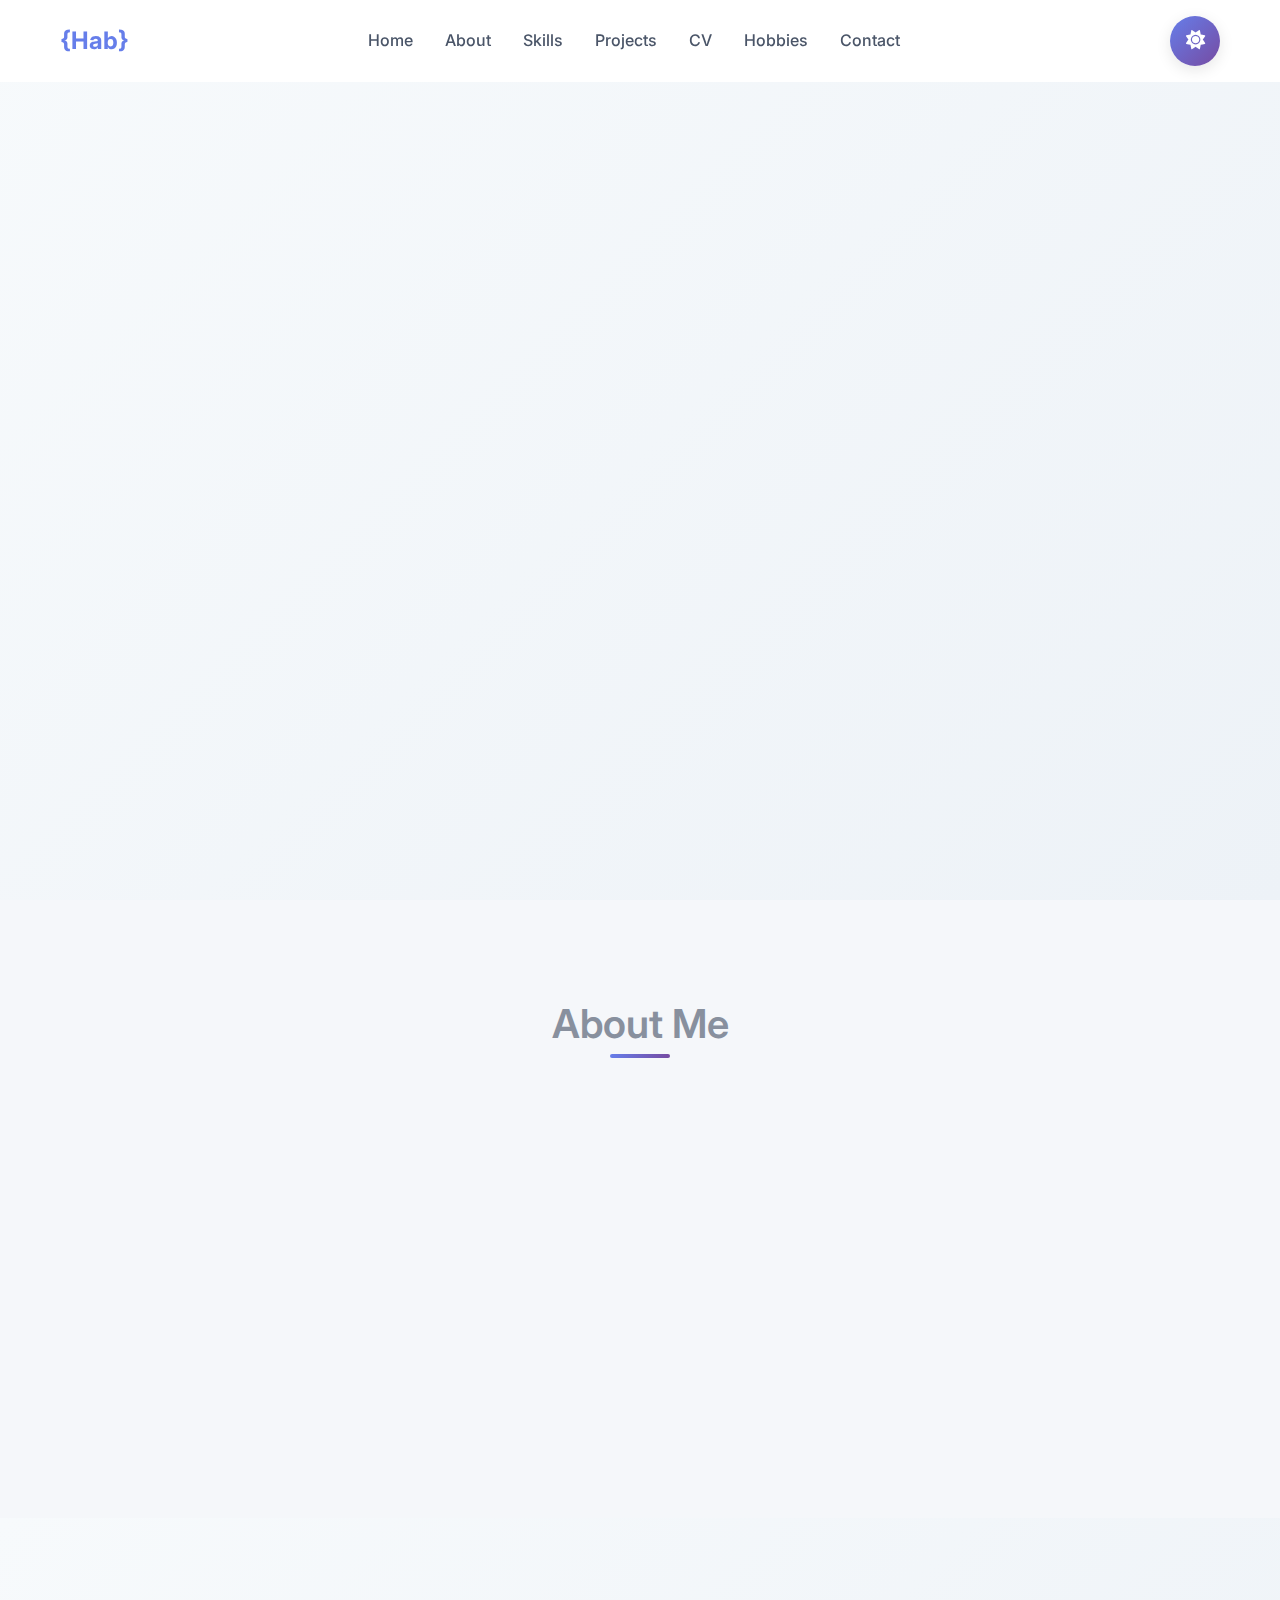
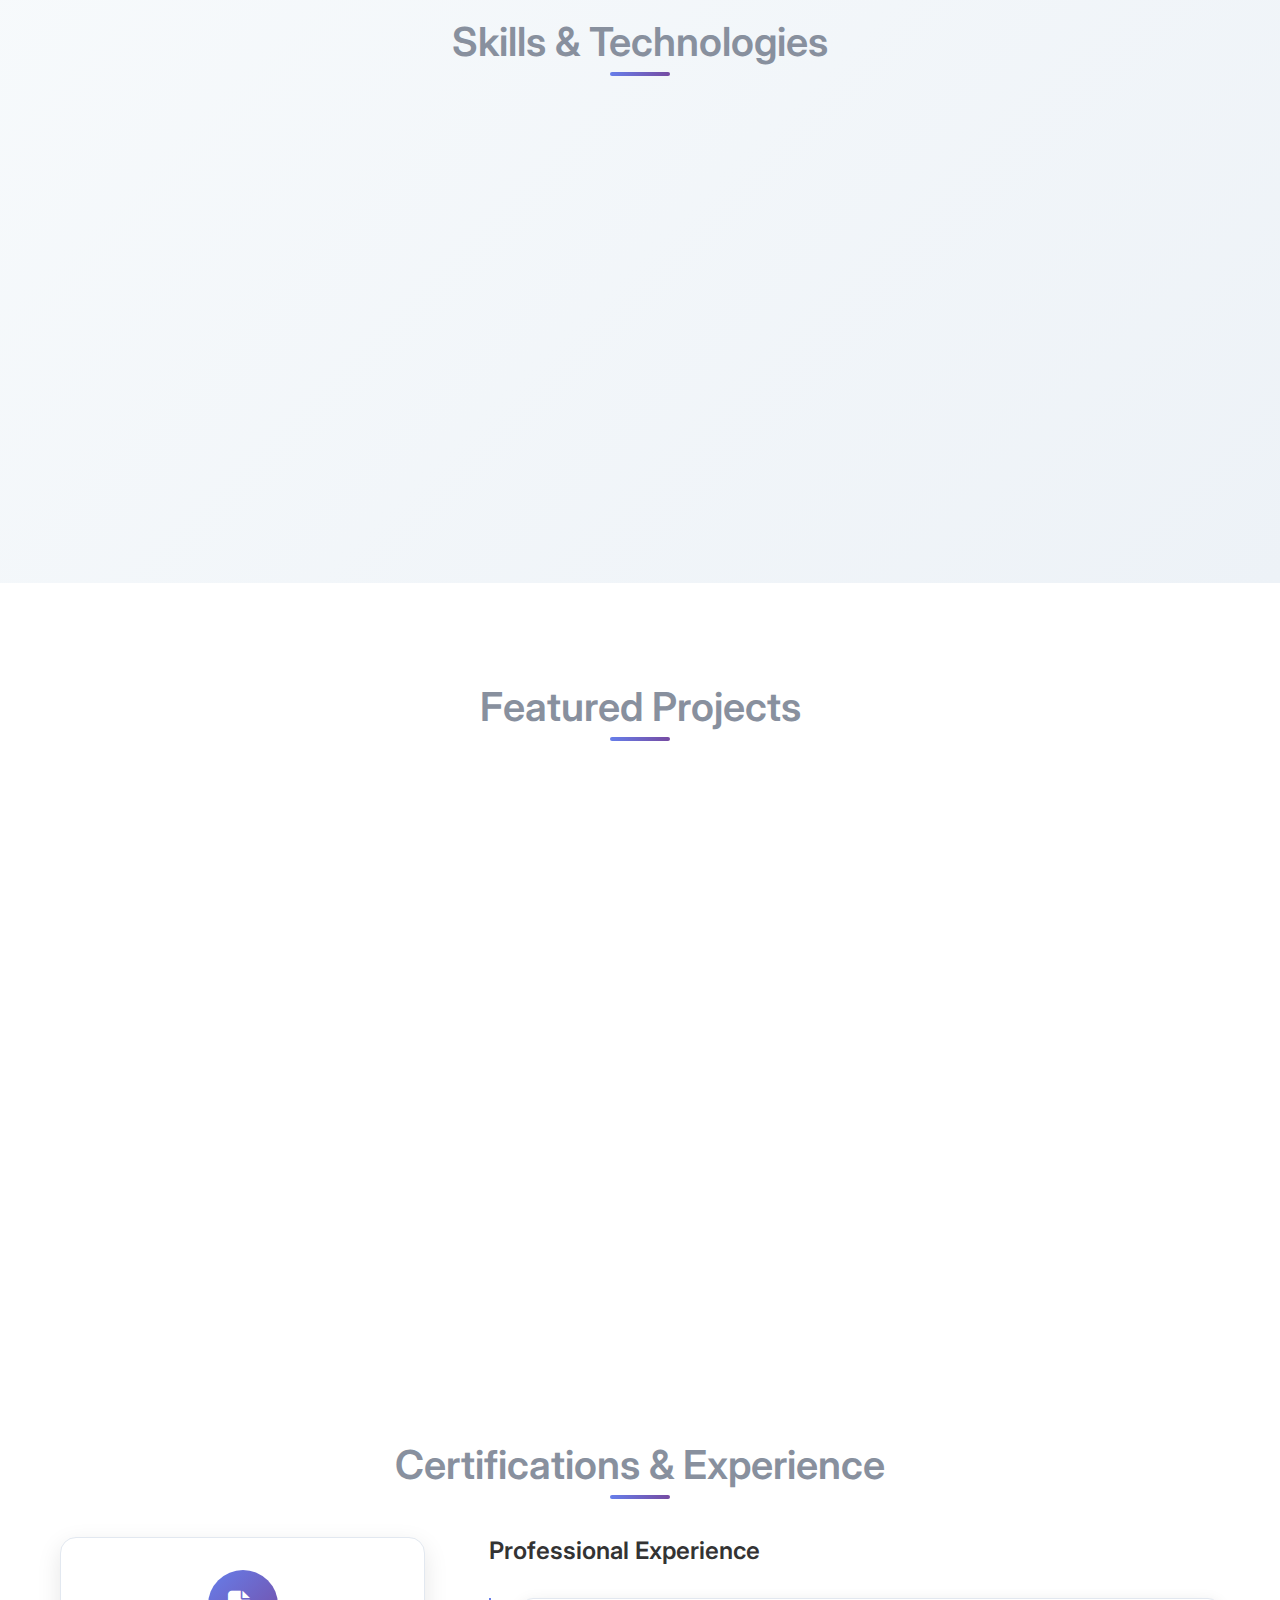
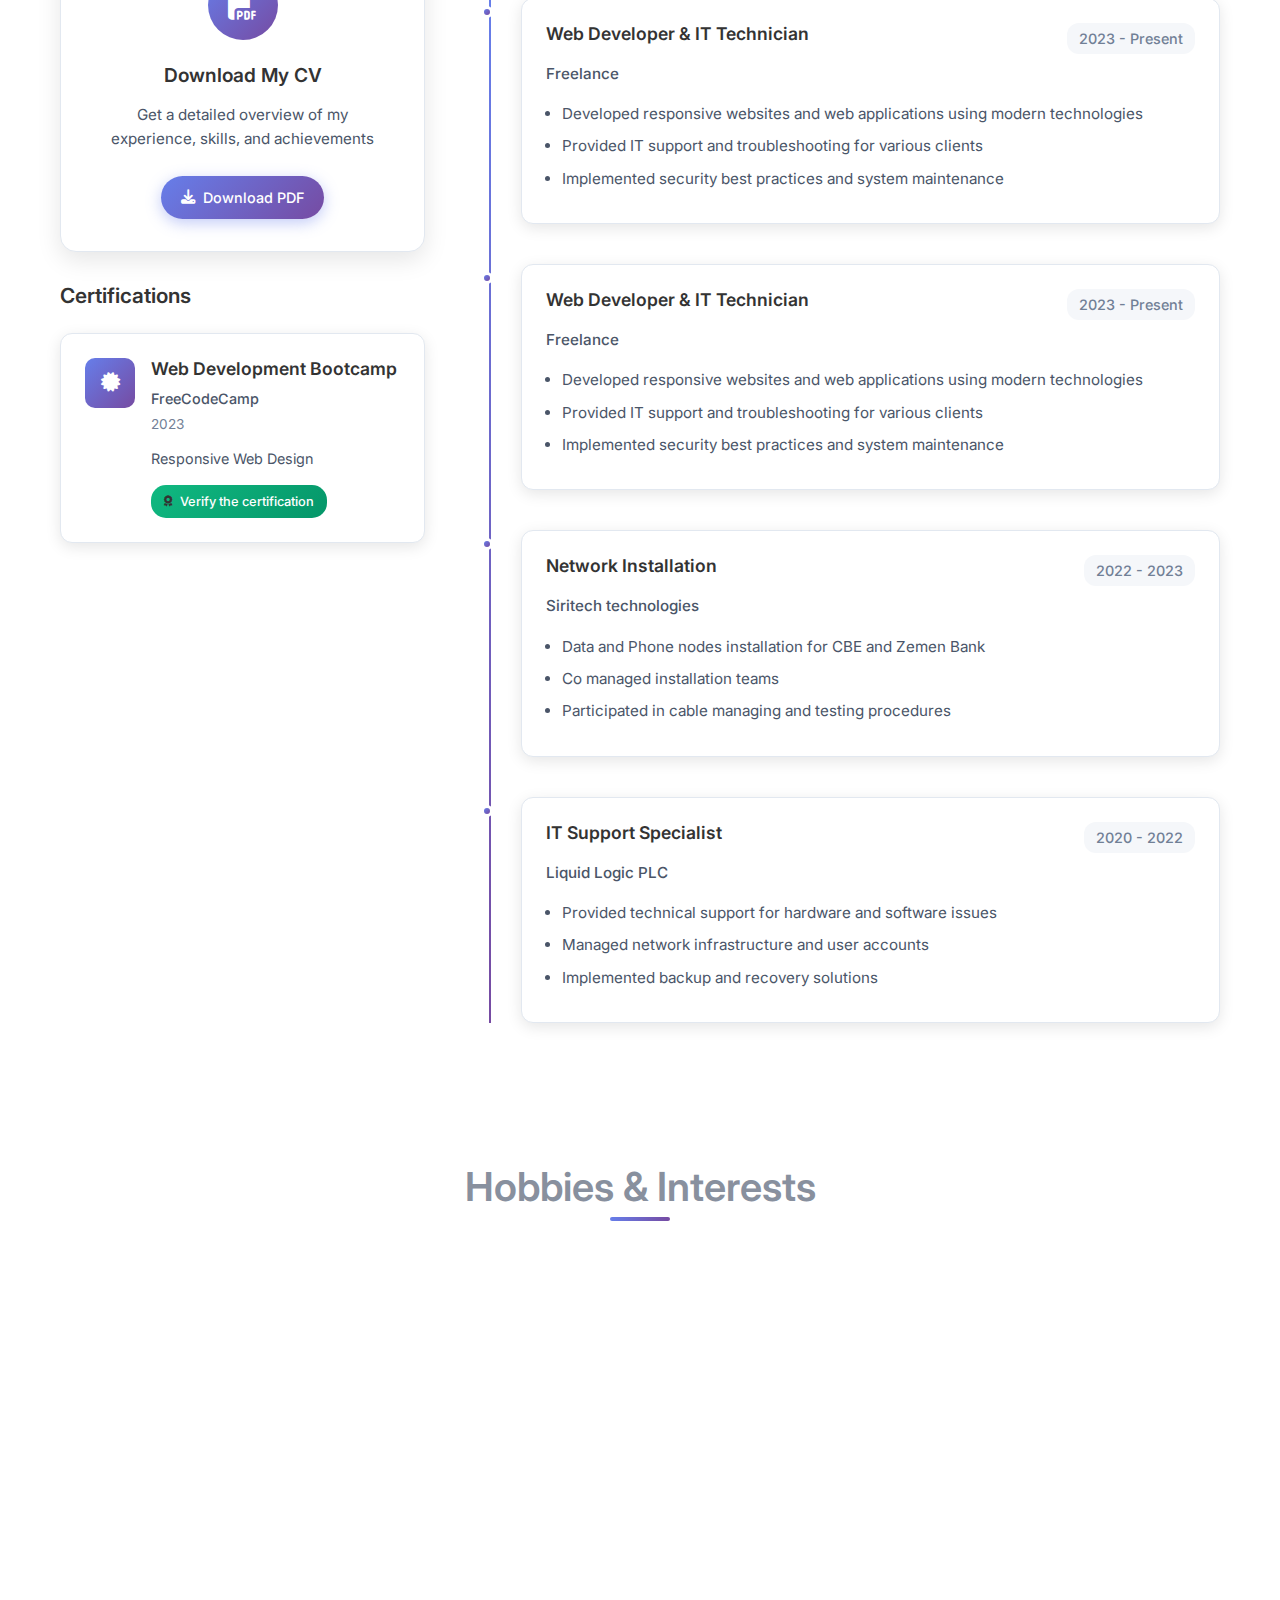
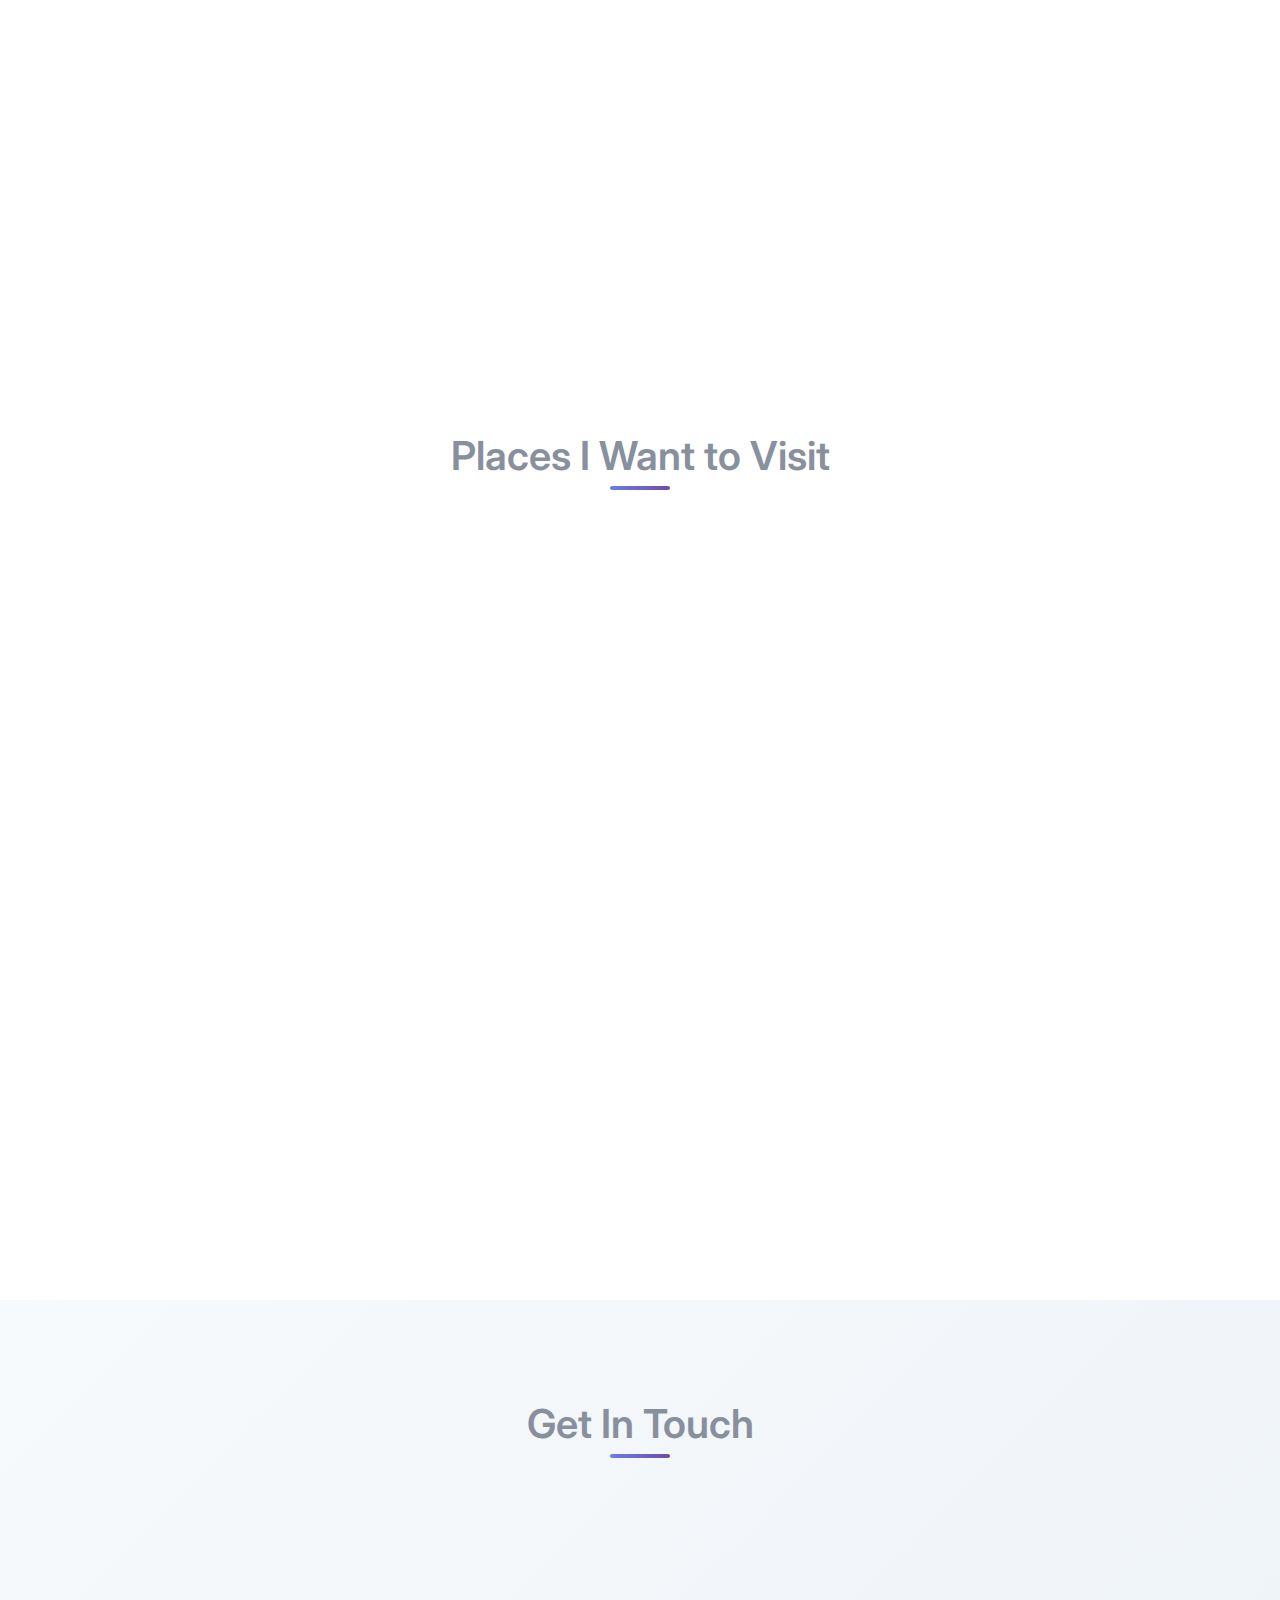
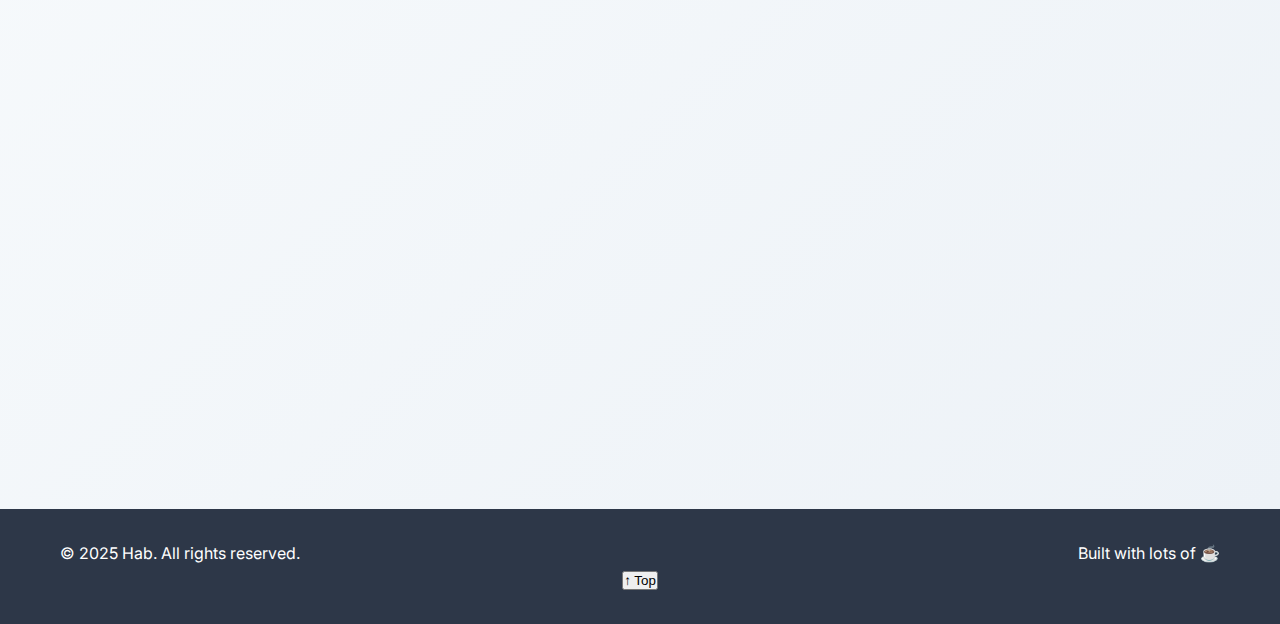
<file: index.html>
<!DOCTYPE html>
<html lang="en">
    <head>
        <meta charset="UTF-8" />
        <meta name="viewport" content="width=device-width, initial-scale=1.0" />
        <title>Hab-Dev | Web Developer Portfolio</title>
        <link rel="stylesheet" href="styles.css" />
        <link
            href="https://fonts.googleapis.com/css2?family=Inter:wght@300;400;500;600;700&display=swap"
            rel="stylesheet"
        />
        <link
            rel="stylesheet"
            href="https://cdnjs.cloudflare.com/ajax/libs/font-awesome/6.4.0/css/all.min.css"
        />
    </head>
    <body>
        <!-- Navigation -->
        <nav class="navbar">
            <div class="nav-container">
                <div class="nav-logo">
                    <a href="#home">{Hab}</a>
                </div>
                <ul class="nav-menu">
                    <li class="nav-item">
                        <a href="#home" class="nav-link">Home</a>
                    </li>
                    <li class="nav-item">
                        <a href="#about" class="nav-link">About</a>
                    </li>
                    <li class="nav-item">
                        <a href="#skills" class="nav-link">Skills</a>
                    </li>
                    <li class="nav-item">
                        <a href="#projects" class="nav-link">Projects</a>
                    </li>
                    <li class="nav-item">
                        <a href="#certifications-cv" class="nav-link">CV</a>
                    </li>
                    <li class="nav-item">
                        <a href="#hobbies" class="nav-link">Hobbies</a>
                    </li>
                    <li class="nav-item">
                        <a href="#contact" class="nav-link">Contact</a>
                    </li>
                </ul>
                <div class="theme-toggle">
                    <button
                        class="theme-toggle-btn"
                        id="themeToggle"
                        aria-label="Toggle dark mode"
                    >
                        <i class="fas fa-sun light-icon"></i>
                        <i class="fas fa-moon dark-icon"></i>
                    </button>
                </div>
                <div class="hamburger">
                    <span class="bar"></span>
                    <span class="bar"></span>
                    <span class="bar"></span>
                </div>
            </div>
        </nav>

        <!-- Hero Section -->
        <section id="home" class="hero">
            <div class="hero-container">
                <div class="hero-content">
                    <h1 class="hero-title">
                        <span class="greeting">Hello, I'm</span>
                        <span class="name">Habtom</span>
                        <span class="title"
                            >Web Developer and It Technician</span
                        >
                    </h1>
                    <p class="hero-description">
                        A detail-oriented pro with expertise in both web
                        development and IT support. Skilled in creating
                        responsive, user-friendly websites and apps, with a
                        strong background in networking, systems administration,
                        and troubleshooting.
                    </p>
                    <div class="hero-buttons">
                        <a href="#projects" class="btn btn-primary"
                            >View My Work</a
                        >
                        <a href="#contact" class="btn btn-secondary"
                            >Get In Touch</a
                        >
                    </div>
                </div>
                <div class="hero-visual">
                    <div class="hero-image">
                        <div class="profile-image-container">
                            <img src="Profile.jpg" alt="Habtom - Web Developer" class="profile-image" />
                        </div>
                    </div>
                </div>
            </div>
            <div class="scroll-indicator">
                <div class="scroll-arrow"></div>
            </div>
        </section>


        <!-- About -->
        <section id="about" class="about">
            <div class="container">
                <h2 class="section-title">About Me</h2>
                <div class="about-content">
                    <div class="about-text">
                        <p>
                            Hello! I'm Habtom, a passionate web developer and IT
                            support technician with experience in building
                            modern web applications. I love solving problems and
                            learning new technologies. My expertise lies in
                            creating user-friendly, high-performance web
                            applications, delivering top-notch IT support, and
                            finding smart solutions to tech challenges.
                        </p>

                        <div class="about-stats">
                            <div class="stat">
                                <span class="stat-number">3+</span>
                                <span class="stat-label">Years Experience</span>
                            </div>
                            <div class="stat">
                                <span class="stat-number">4</span>
                                <span class="stat-label"
                                    >Projects Completed</span
                                >
                            </div>
                        </div>
                    </div>
                         <div class="hero-visual">
                    <div class="hero-image">
                        <div class="code-animation">
                            <div class="code-line">
                                <span class="keyword">const</span>
                                <span class="variable">developer</span> = {
                            </div>
                            <div class="code-line indent">
                                name: <span class="string">'Habtom'</span>,
                            </div>
                            <div class="code-line indent">
                                skills: [<span class="string">'JavaScript'</span
                                >, <span class="string">'React'</span>,
                                <span class="string">'Node.js'</span>],
                            </div>
                            <div class="code-line indent">
                                passion:
                                <span class="string"
                                    >'Creating amazing web experiences'</span
                                >
                            </div>
                            <div class="code-line">};</div>
                        </div>
                    </div>
                </div>
                </div>
            </div>
        </section>



        <!-- Skills Section -->
        <section id="skills" class="skills">
            <div class="container">
                <h2 class="section-title">Skills & Technologies</h2>
                <div class="skills-grid">
                    <div class="skill-category">
                        <h3>Frontend</h3>
                        <div class="skill-items">
                            <div class="skill-item">
                                <i class="fab fa-html5"></i>
                                <span>HTML5</span>
                            </div>
                            <div class="skill-item">
                                <i class="fab fa-css3-alt"></i>
                                <span>CSS3</span>
                            </div>
                            <div class="skill-item">
                                <i class="fab fa-js"></i>
                                <span>JavaScript</span>
                            </div>
                            <div class="skill-item">
                                <i class="fab fa-react"></i>
                                <span>React</span>
                            </div>
                        </div>
                    </div>
                    <div class="skill-category">
                        <h3>Backend</h3>
                        <div class="skill-items">
                            <div class="skill-item">
                                <i class="fab fa-node-js"></i>
                                <span>Node.js</span>
                            </div>
                            <div class="skill-item">
                                <i class="fab fa-python"></i>
                                <span>Python</span>
                            </div>
                            <div class="skill-item">
                                <i class="fas fa-database"></i>
                                <span>MongoDB</span>
                            </div>
                            <div class="skill-item">
                                <i class="fas fa-server"></i>
                                <span>Express.js</span>
                            </div>
                        </div>
                    </div>
                    <div class="skill-category">
                        <h3>Tools & Others</h3>
                        <div class="skill-items">
                            <div class="skill-item">
                                <i class="fab fa-git-alt"></i>
                                <span>Git</span>
                            </div>
                            <div class="skill-item">
                                <i class="fab fa-docker"></i>
                                <span>Docker</span>
                            </div>
                            <div class="skill-item">
                                <i class="fab fa-aws"></i>
                                <span>AWS</span>
                            </div>
                            <div class="skill-item">
                                <i class="fas fa-mobile-alt"></i>
                                <span>Responsive Design</span>
                            </div>
                        </div>
                    </div>
                </div>
            </div>
        </section>

        <!-- Projects Section -->
        <section id="projects" class="projects">
            <div class="container">
                <h2 class="section-title">Featured Projects</h2>
                <div class="projects-grid">
                    <div class="project-card">
                        <div class="project-image">
                            <div class="project-overlay">
                                <div class="project-links">
                                    <a href="https://hnkb.netlify.app/" class="project-link"
                                        ><i class="fas fa-external-link-alt"></i
                                    ></a>
                                    <a href="https://github.com/HNKB-technologies/hnkb-site" class="project-link"
                                        ><i class="fab fa-github"></i
                                    ></a>
                                </div>
                            </div>
                            <img src="images/Project-1.png" alt="HNKB Screenshot" class="project-img" />
                        </div>
                        <div class="project-content">
                            <h3>HNKB Technologies</h3>
                            <p>
                                A modern, responsive website for HNKB Technologies, showcasing their services in web development, IT solutions, and security systems.
                            </p>
                            </p>
                            <div class="project-tech">
                                <span class="tech-tag">HTML</span>
                                <span class="tech-tag">CSS</span>
                                <span class="tech-tag">JavaScript</span>
                            </div>
                        </div>
                    </div>

                    <div class="project-card">
                        <div class="project-image">
                            <div class="project-overlay">
                                <div class="project-links">
                                    <a href="https://oneingredient.netlify.app/" class="project-link"
                                        ><i class="fas fa-external-link-alt"></i
                                    ></a>
                                    <a href="https://github.com/habtomdev/Recipe-Finder" class="project-link"
                                        ><i class="fab fa-github"></i
                                    ></a>
                                </div>
                            </div>
                            <img src="./images/project-2-compressed.jpg" alt="Recipe finder" class="project-img">
                        </div>
                        <div class="project-content">
                            <h3>Recipe Finder</h3>
                            <p>
                                A dynamic and responsive web application designed to help users discover recipes based on ingredients they have on hand.
                            </p>
                            <div class="project-tech">
                                <span class="tech-tag">HTML</span>
                                <span class="tech-tag">CSS</span>
                                <span class="tech-tag">JavaScript</span>
                                <span class="tech-tag">TheMealDB API</span>
                            </div>
                        </div>
                    </div>

                    <div class="project-card">
                        <div class="project-image">
                            <div class="project-overlay">
                                <div class="project-links">
                                    <a href="https://witet-taskmanager.netlify.app/" class="project-link"
                                        ><i class="fas fa-external-link-alt"></i
                                    ></a>
                                    <a href="https://github.com/habtomdev/Task-Manager" class="project-link"
                                        ><i class="fab fa-github"></i
                                    ></a>
                                </div>
                            </div>
                            <img src="./images/Project-3.png" alt="Task Manager" class="project-img">
                        </div>
                        <div class="project-content">
                            <h3>Kanban-Style Task Manager</h3>
                            <p>
                                An interactive, single-page application for task management inspired by platforms like Trello. This application allows users to create tasks, organize them into columns representing different stages of completion, and intuitively move them using a drag-and-drop interface.
                            </p>
                            <div class="project-tech">
                                <span class="tech-tag">HTML</span>
                                <span class="tech-tag">CSS</span>
                                <span class="tech-tag">JavaScript</span>
                            </div>
                        </div>
                    </div>
                </div>
            </div>
        </section>

        <!-- Certifications & CV Section -->
        <section id="certifications-cv" class="certifications-cv">
            <div class="container">
                <h2 class="section-title">Certifications & Experience</h2>
                <div class="certifications-cv-content">
                    <div class="certifications-sidebar">
                        <div class="cv-download">
                            <div class="cv-card">
                                <div class="cv-icon">
                                    <i class="fas fa-file-pdf"></i>
                                </div>
                                <div class="cv-info">
                                    <h3>Download My CV</h3>
                                    <p>Get a detailed overview of my experience, skills, and achievements</p>
                                        <a href="cv/cv.pdf" class="btn btn-primary cv-download-btn" download="Habtom_CV.pdf">
                                    <i class="fas fa-download"></i>
                                    Download PDF
                                </a>
                                </div>
                            </div>
                        </div>
                        
                        <div class="certifications-list">
                            <h3>Certifications</h3>
                            <div class="certification-card">
                                <div class="certification-icon">
                                    <i class="fas fa-certificate"></i>
                                </div>
                                <div class="certification-content">
                                    <h4>Web Development Bootcamp</h4>
                                    <p class="certification-issuer">FreeCodeCamp</p>
                                    <p class="certification-date">2023</p>
                                    <p class="certification-description">
                                        Responsive Web Design
                                    </p>
                                    <div class="certification-badge">
                                        <i class="fas fa-award" ></i>
                                        <a href="https://freecodecamp.org/certification/fcca1579103-9ae2-4f5b-b99d-1006dd7aa38c/responsive-web-design
                                        " target="_blank" rel="noopener">Verify the certification</a>
                                    </div>
                                </div>
                            </div>
                        </div>
                    </div>
                    
                    <div class="experience-timeline">
                        <h3>Professional Experience</h3>
                        <div class="timeline">
                            <div class="timeline-item">
                                <div class="timeline-marker"></div>
                                <div class="timeline-content">
                                    <div class="timeline-header">
                                        <h4>Web Developer & IT Technician</h4>
                                        <span class="timeline-date">2023 - Present</span>
                                    </div>
                                    <p class="timeline-company">Freelance</p>
                                    <ul class="timeline-description">
                                        <li>Developed responsive websites and web applications using modern technologies</li>
                                        <li>Provided IT support and troubleshooting for various clients</li>
                                        <li>Implemented security best practices and system maintenance</li>
                                    </ul>
                                </div>
                            </div>
                            <div class="timeline-item">
                                <div class="timeline-marker"></div>
                                <div class="timeline-content">
                                    <div class="timeline-header">
                                        <h4>Web Developer & IT Technician</h4>
                                        <span class="timeline-date">2023 - Present</span>
                                    </div>
                                    <p class="timeline-company">Freelance</p>
                                    <ul class="timeline-description">
                                        <li>Developed responsive websites and web applications using modern technologies</li>
                                        <li>Provided IT support and troubleshooting for various clients</li>
                                        <li>Implemented security best practices and system maintenance</li>
                                    </ul>
                                </div>
                            </div>

                            <div class="timeline-item">
                                <div class="timeline-marker"></div>
                                <div class="timeline-content">
                                    <div class="timeline-header">
                                        <h4>Network Installation</h4>
                                        <span class="timeline-date">2022 - 2023</span>
                                    </div>
                                    <p class="timeline-company">Siritech technologies</p>
                                    <ul class="timeline-description">
                                        <li>Data and Phone nodes installation for CBE and Zemen Bank</li>
                                        <li>Co managed installation teams</li>
                                        <li>Participated in cable managing and testing procedures</li>
                                    </ul>
                                </div>
                            </div>

                            <div class="timeline-item">
                                <div class="timeline-marker"></div>
                                <div class="timeline-content">
                                    <div class="timeline-header">
                                        <h4>IT Support Specialist</h4>
                                        <span class="timeline-date">2020 - 2022</span>
                                    </div>
                                    <p class="timeline-company">Liquid Logic PLC</p>
                                    <ul class="timeline-description">
                                        <li>Provided technical support for hardware and software issues</li>
                                        <li>Managed network infrastructure and user accounts</li>
                                        <li>Implemented backup and recovery solutions</li>
                                    </ul>
                                </div>
                            </div>

                        </div>
                    </div>
                </div>
            </div>
        </section>

        <section id="hobbies" class="hobbies">
            <div class="container">
                <h2 class="section-title">Hobbies & Interests</h2>
                <div class="hobbies-grid">
                    <div class="hobby-card">
                        <div class="hobby-icon">
                            <i class="fas fa-gamepad"></i>
                        </div>
                        <h3>Gaming</h3>
                        <p>
                            I love playing video games, especially strategy and
                            RPG games. It helps me develop problem-solving
                            skills and strategic thinking.
                        </p>
                    </div>
                    <div class="hobby-card">
                        <div class="hobby-icon">
                            <i class="fas fa-film"></i>
                        </div>
                        <h3>Movies & TV Shows</h3>
                        <p>
                            I'm a huge fan of sci-fi, action, and thriller
                            movies. I enjoy analyzing storytelling techniques
                            and visual effects.
                        </p>
                    </div>
                    <div class="hobby-card">
                        <div class="hobby-icon">
                            <i class="fas fa-users"></i>
                        </div>
                        <h3>Socializing</h3>
                        <p>
                            I love hanging out with friends, sharing ideas, and
                            building meaningful connections. It keeps me
                            grounded and inspired.
                        </p>
                    </div>
                    <div class="hobby-card">
                        <div class="hobby-icon">
                            <i class="fas fa-book"></i>
                        </div>
                        <h3>Reading</h3>
                        <p>
                            I enjoy reading tech blogs, programming books, and
                            science fiction novels to stay updated and expand my
                            imagination.
                        </p>
                    </div>
                    <div class="hobby-card">
                        <div class="hobby-icon">
                            <i class="fas fa-music"></i>
                        </div>
                        <h3>Music</h3>
                        <p>
                            I listen to various genres while coding. Music helps
                            me focus and creates the perfect atmosphere for
                            creative work.
                        </p>
                    </div>
                    <div class="hobby-card">
                        <div class="hobby-icon">
                            <i class="fas fa-futbol"></i>
                        </div>
                        <h3>Football</h3>
                        <p>
                            When it comes to sports, football is my
                            passion—especially when Manchester United is
                            playing. Win or lose, I’m a loyal Red Devils
                            supporter through and through!
                        </p>
                    </div>
                </div>
            </div>
        </section>

        <!-- Travel Section within Hobbies -->
        <section class="travel">
            <div class="container">
                <h2 class="section-title">Places I Want to Visit</h2>
                <div class="travel-grid">
                    <div class="travel-card">
                        <div class="travel-image">
                            <div class="travel-overlay">
                                <div class="travel-info">
                                    <h3>Japan</h3>
                                    <p>Tokyo, Shibuya</p>
                                </div>
                            </div>
                            <img
                                src="./images/japan-compressed.jpg"
                                alt="Japan"
                                class="travel-img"
                            />
                        </div>
                        <div class="travel-content">
                            <h3>Japan</h3>
                            <p>
                                I want to travel to Japan to explore the vibrant
                                streets of Shibuya and Tokyo, because I love
                                their rich traditions and culture. Plus, as a
                                huge anime fan, experiencing the heart of anime
                                culture in person would be a dream come true!
                            </p>
                            <div class="travel-tags">
                                <span class="travel-tag">Anime</span>
                                <span class="travel-tag">Culture</span>
                                <span class="travel-tag">Food</span>
                            </div>
                        </div>
                    </div>
                    <div class="travel-card">
                        <div class="travel-image">
                            <div class="travel-overlay">
                                <div class="travel-info">
                                    <h3>Manchester</h3>
                                    <p>Old-Trafford</p>
                                </div>
                            </div>
                            <img
                                src="./images/old-trafford-comressed.jpg"
                                alt="old-trafford"
                                class="travel-img"
                            />
                        </div>
                        <div class="travel-content">
                            <h3>Manchester</h3>
                            <p>
                                Visiting Old Trafford, the iconic home of
                                Manchester United, has always been a dream of
                                mine. As a passionate Red Devils supporter, I
                                want to experience the electric atmosphere on
                                match day, walk through the legendary tunnel,
                                and see the pitch where so many football greats
                                have played. Standing in the Theatre of Dreams
                                would be an unforgettable moment in my life.
                            </p>
                            <div class="travel-tags">
                                <span class="travel-tag">Football</span>
                                <span class="travel-tag">Sports</span>
                                <span class="travel-tag">Passion</span>
                            </div>
                        </div>
                    </div>
                    <div class="travel-card">
                        <div class="travel-image">
                            <div class="travel-overlay">
                                <div class="travel-info">
                                    <h3>Silicon Valley</h3>
                                    <p>United States</p>
                                </div>
                            </div>
                            <img
                                src="./images/silicon-valley-compressed.jpg"
                                alt="Silicon-valley"
                                class="travel-img"
                            />
                        </div>
                        <div class="travel-content">
                            <h3>Sillicon Valley</h3>
                            <p>
                                As a tech enthusiast, visiting Silicon Valley
                                would be like stepping into the heart of
                                innovation. I’d love to see the headquarters of
                                tech giants like Google, Apple, and Meta, and
                                explore the startups shaping the future. Walking
                                through this hub of creativity and technology
                                would be an inspiring experience for any
                                developer.
                            </p>
                            <div class="travel-tags">
                                <span class="travel-tag">Technology</span>
                                <span class="travel-tag">Innovation</span>
                            </div>
                        </div>
                    </div>
                </div>
            </div>
        </section>

        <!-- Contact Section -->
        <section id="contact" class="contact">
            <div class="container">
                <h2 class="section-title">Get In Touch</h2>
                <div class="contact-content">
                    <div class="contact-info">
                        <h3>Let's work together</h3>
                        <p>
                            I'm always interested in new opportunities and
                            exciting projects. Whether you have a question or
                            just want to say hi, feel free to reach out!
                        </p>
                        <div class="contact-methods">
                            <div class="contact-method">
                                <i class="fas fa-envelope"></i>
                                <span>habtomst221@gmail.com</span>
                            </div>
                            <div class="contact-method">
                                <i class="fas fa-phone"></i>
                                <span>+251910788971</span>
                            </div>
                            <div class="contact-method">
                                <i class="fas fa-map-marker-alt"></i>
                                <span>Addis Ababa, ET</span>
                            </div>
                        </div>
                            <div class="social-links">
                             <a href="https://github.com/habtomdev" class="social-link" target="_blank" rel="noopener"
                                 ><i class="fab fa-github"></i
                             ></a>
                             <a href="https://www.linkedin.com/in/habtom23/" class="social-link" target="_blank" rel="noopener"
                                 ><i class="fab fa-linkedin"></i
                             ></a>
                             <a href="https://x.com/Habtom2319" class="social-link" target="_blank" rel="noopener"
                                 ><i class="fab fa-twitter"></i
                             ></a>
                             <a href="https://t.me/itsjustmehab" class="social-link" target="_blank" rel="noopener"
                                 ><i class="fab fa-telegram"></i
                             ></a>
                         </div>
                    </div>
                    <form class="contact-form" action="https://formspree.io/f/mjkolkvp" method="POST">
                        <div class="form-group">
                            <input
                                type="text"
                                id="name"
                                name="name"
                                placeholder="Your Name"
                                required
                            />
                        </div>
                        <div class="form-group">
                            <input
                                type="email"
                                id="email"
                                name="email"
                                placeholder="Your Email"
                                required
                            />
                        </div>
                        <div class="form-group">
                            <input
                                type="text"
                                id="subject"
                                name="subject"
                                placeholder="Subject"
                                required
                            />
                        </div>
                        <div class="form-group">
                            <textarea
                                id="message"
                                name="message"
                                placeholder="Your Message"
                                rows="5"
                                required
                            ></textarea>
                        </div>
                        <button type="submit" class="btn btn-primary">
                            Send Message
                        </button>
                    </form>
                </div>
            </div>
        </section>

        <!-- Footer -->
        <footer class="footer">
            <div class="container">
                <div class="footer-content">
                    <p>&copy; 2025 Hab. All rights reserved.</p>
                    <p>Built with lots of ☕</p>
                </div>

                <button id="goTopBtn" title="Go to top">↑ Top</button>
            </div>
        </footer>

        <script src="script.js"></script>
        <script>
            // Handle Formspree success/error responses
            if (window.location.search.includes('submission-successful')) {
                showNotification("Message sent successfully! I'll get back to you soon.", "success");
            } else if (window.location.search.includes('submission-failed')) {
                showNotification("Failed to send message. Please try again.", "error");
            }
        </script>
    </body>
</html>
</file>
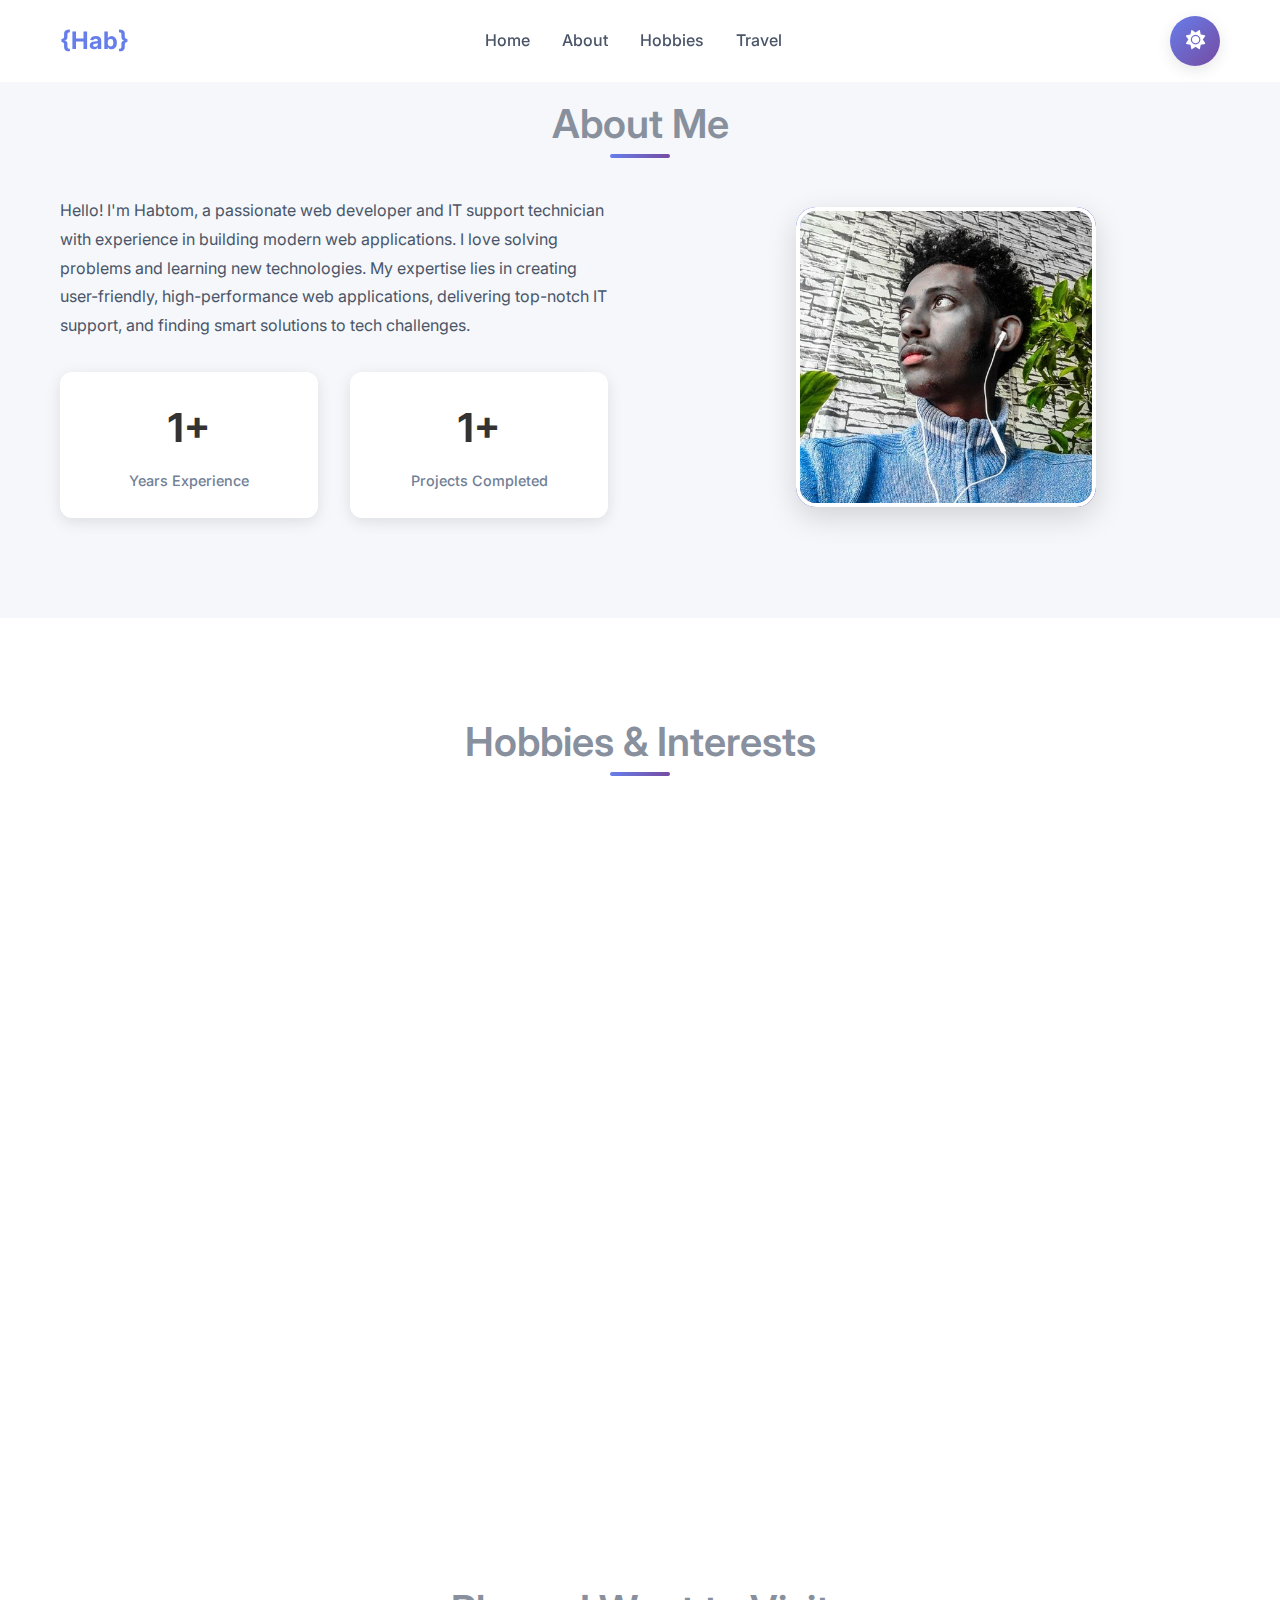
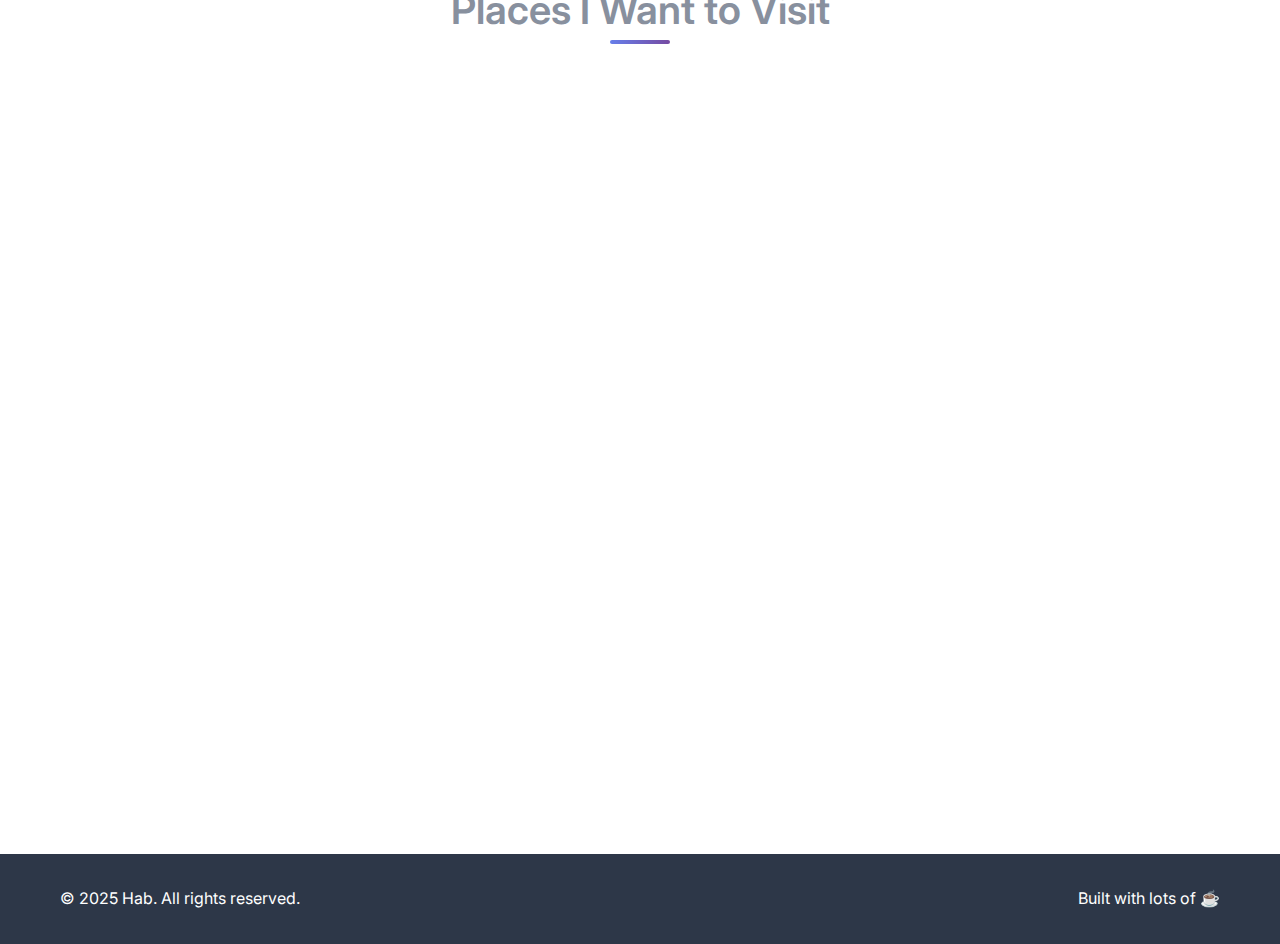
<file: about.html>
<!DOCTYPE html>
<html lang="en">
    <head>
        <meta charset="UTF-8" />
        <meta name="viewport" content="width=device-width, initial-scale=1.0" />
        <title>About Me | Hab-Dev Portfolio</title>
        <link rel="stylesheet" href="styles.css" />
        <link
            href="https://fonts.googleapis.com/css2?family=Inter:wght@300;400;500;600;700&display=swap"
            rel="stylesheet"
        />
        <link
            rel="stylesheet"
            href="https://cdnjs.cloudflare.com/ajax/libs/font-awesome/6.4.0/css/all.min.css"
        />
    </head>
    <body>
        <!-- Navigation -->
        <nav class="navbar">
            <div class="nav-container">
                <div class="nav-logo">
                    <a href="index.html">{Hab}</a>
                </div>
                <ul class="nav-menu">
                    <li class="nav-item">
                        <a href="index.html" class="nav-link">Home</a>
                    </li>
                    <li class="nav-item">
                        <a href="#about" class="nav-link">About</a>
                    </li>
                    <li class="nav-item">
                        <a href="#hobbies" class="nav-link">Hobbies</a>
                    </li>
                    <li class="nav-item">
                        <a href="#travel" class="nav-link">Travel</a>
                    </li>
                </ul>
                <div class="theme-toggle">
                    <button
                        class="theme-toggle-btn"
                        id="themeToggle"
                        aria-label="Toggle dark mode"
                    >
                        <i class="fas fa-sun light-icon"></i>
                        <i class="fas fa-moon dark-icon"></i>
                    </button>
                </div>
                <div class="hamburger">
                    <span class="bar"></span>
                    <span class="bar"></span>
                    <span class="bar"></span>
                </div>
            </div>
        </nav>

        <!-- About Section -->
        <section id="about" class="about">
            <div class="container">
                <h2 class="section-title">About Me</h2>
                <div class="about-content">
                    <div class="about-text">
                        <p>
                            Hello! I'm Habtom, a passionate web developer and IT
                            support technician with experience in building
                            modern web applications. I love solving problems and
                            learning new technologies. My expertise lies in
                            creating user-friendly, high-performance web
                            applications, delivering top-notch IT support, and
                            finding smart solutions to tech challenges.
                        </p>

                        <div class="about-stats">
                            <div class="stat">
                                <span class="stat-number">3+</span>
                                <span class="stat-label">Years Experience</span>
                            </div>
                            <div class="stat">
                                <span class="stat-number">4</span>
                                <span class="stat-label"
                                    >Projects Completed</span
                                >
                            </div>
                        </div>
                    </div>
                    <div class="about-image">
                        <div class="image-placeholder">
                            <img
                                src="Profile.jpg"
                                alt="Profile picture of Habtom"
                                class="profile-image"
                            />
                        </div>
                    </div>
                </div>
            </div>
        </section>

        <!-- Hobbies Section -->
        <section id="hobbies" class="hobbies">
            <div class="container">
                <h2 class="section-title">Hobbies & Interests</h2>
                <div class="hobbies-grid">
                    <div class="hobby-card">
                        <div class="hobby-icon">
                            <i class="fas fa-gamepad"></i>
                        </div>
                        <h3>Gaming</h3>
                        <p>
                            I love playing video games, especially strategy and
                            RPG games. It helps me develop problem-solving
                            skills and strategic thinking.
                        </p>
                    </div>
                    <div class="hobby-card">
                        <div class="hobby-icon">
                            <i class="fas fa-film"></i>
                        </div>
                        <h3>Movies & TV Shows</h3>
                        <p>
                            I'm a huge fan of sci-fi, action, and thriller
                            movies. I enjoy analyzing storytelling techniques
                            and visual effects.
                        </p>
                    </div>
                    <div class="hobby-card">
                        <div class="hobby-icon">
                            <i class="fas fa-users"></i>
                        </div>
                        <h3>Socializing</h3>
                        <p>
                            I love hanging out with friends, sharing ideas, and
                            building meaningful connections. It keeps me
                            grounded and inspired.
                        </p>
                    </div>
                    <div class="hobby-card">
                        <div class="hobby-icon">
                            <i class="fas fa-book"></i>
                        </div>
                        <h3>Reading</h3>
                        <p>
                            I enjoy reading tech blogs, programming books, and
                            science fiction novels to stay updated and expand my
                            imagination.
                        </p>
                    </div>
                    <div class="hobby-card">
                        <div class="hobby-icon">
                            <i class="fas fa-music"></i>
                        </div>
                        <h3>Music</h3>
                        <p>
                            I listen to various genres while coding. Music helps
                            me focus and creates the perfect atmosphere for
                            creative work.
                        </p>
                    </div>
                    <div class="hobby-card">
                        <div class="hobby-icon">
                            <i class="fas fa-futbol"></i>
                        </div>
                        <h3>Football</h3>
                        <p>
                            When it comes to sports, football is my
                            passion—especially when Manchester United is
                            playing. Win or lose, I’m a loyal Red Devils
                            supporter through and through!
                        </p>
                    </div>
                </div>
            </div>
        </section>

        <!-- Travel Section -->
        <section id="travel" class="travel">
            <div class="container">
                <h2 class="section-title">Places I Want to Visit</h2>
                <div class="travel-grid">
                    <div class="travel-card">
                        <div class="travel-image">
                            <div class="travel-overlay">
                                <div class="travel-info">
                                    <h3>Japan</h3>
                                    <p>Tokyo, Shibuya</p>
                                </div>
                            </div>
                            <img
                                src="./images/japan.jpg"
                                alt="Japan"
                                class="travel-img"
                            />
                        </div>
                        <div class="travel-content">
                            <h3>Japan</h3>
                            <p>
                                I want to travel to Japan to explore the vibrant
                                streets of Shibuya and Tokyo, because I love
                                their rich traditions and culture. Plus, as a
                                huge anime fan, experiencing the heart of anime
                                culture in person would be a dream come true!
                            </p>
                            <div class="travel-tags">
                                <span class="travel-tag">Anime</span>
                                <span class="travel-tag">Culture</span>
                                <span class="travel-tag">Food</span>
                            </div>
                        </div>
                    </div>
                    <div class="travel-card">
                        <div class="travel-image">
                            <div class="travel-overlay">
                                <div class="travel-info">
                                    <h3>Manchester</h3>
                                    <p>Old-Trafford</p>
                                </div>
                            </div>
                            <img
                                src="./images/old-trafford.jpg"
                                alt="old-trafford"
                                class="travel-img"
                            />
                        </div>
                        <div class="travel-content">
                            <h3>Manchester</h3>
                            <p>
                                Visiting Old Trafford, the iconic home of
                                Manchester United, has always been a dream of
                                mine. As a passionate Red Devils supporter, I
                                want to experience the electric atmosphere on
                                match day, walk through the legendary tunnel,
                                and see the pitch where so many football greats
                                have played. Standing in the Theatre of Dreams
                                would be an unforgettable moment in my life.
                            </p>
                            <div class="travel-tags">
                                <span class="travel-tag">Football</span>
                                <span class="travel-tag">Sports</span>
                                <span class="travel-tag">Passion</span>
                            </div>
                        </div>
                    </div>
                    <div class="travel-card">
                        <div class="travel-image">
                            <div class="travel-overlay">
                                <div class="travel-info">
                                    <h3>Silicon Valley</h3>
                                    <p>United States</p>
                                </div>
                            </div>
                            <img
                                src="./images/silicon-valley.jpg"
                                alt="Silicon-valley"
                                class="travel-img"
                            />
                        </div>
                        <div class="travel-content">
                            <h3>Sillicon Valley</h3>
                            <p>
                                As a tech enthusiast, visiting Silicon Valley
                                would be like stepping into the heart of
                                innovation. I’d love to see the headquarters of
                                tech giants like Google, Apple, and Meta, and
                                explore the startups shaping the future. Walking
                                through this hub of creativity and technology
                                would be an inspiring experience for any
                                developer.
                            </p>
                            <div class="travel-tags">
                                <span class="travel-tag">Technology</span>
                                <span class="travel-tag">Innovation</span>
                            </div>
                        </div>
                    </div>
                </div>
            </div>
        </section>

        <!-- Footer -->
        <footer class="footer">
            <div class="container">
                <div class="footer-content">
                    <p>&copy; 2025 Hab. All rights reserved.</p>
                    <p>Built with lots of ☕</p>
                </div>
            </div>
        </footer>

        <script src="script.js"></script>
        <script>
            // Handle Formspree success/error responses
            if (window.location.search.includes("submission-successful")) {
                showNotification(
                    "Message sent successfully! I'll get back to you soon.",
                    "success"
                );
            } else if (window.location.search.includes("submission-failed")) {
                showNotification(
                    "Failed to send message. Please try again.",
                    "error"
                );
            }
        </script>
    </body>
</html>
</file>
<file: styles.css>
/* CSS Variables for Theme */
:root {
    /* Light Theme Colors */
    --bg-primary: #ffffff;
    --bg-secondary: #f5f7fa;
    --bg-tertiary: #c3cfe2;
    --text-primary: #333;
    --text-secondary: #4a5568;
    --text-muted: #718096;
    --border-color: #e2e8f0;
    --shadow-light: rgba(0, 0, 0, 0.1);
    --shadow-medium: rgba(0, 0, 0, 0.15);
    --shadow-heavy: rgba(0, 0, 0, 0.2);
    --gradient-primary: linear-gradient(135deg, #667eea 0%, #764ba2 100%);
    --gradient-secondary: linear-gradient(135deg, #f7fafc 0%, #edf2f7 100%);
    --navbar-bg: rgba(255, 255, 255, 0.95);
    --card-bg: #ffffff;
    --overlay-bg: rgba(102, 126, 234, 0.9);
}

[data-theme="dark"] {
    /* Dark Theme Colors */
    --bg-primary: #0f172a;
    --bg-secondary: #1e293b;
    --bg-tertiary: #334155;
    --text-primary: #f1f5f9;
    --text-secondary: #cbd5e1;
    --text-muted: #94a3b8;
    --border-color: #334155;
    --shadow-light: rgba(0, 0, 0, 0.3);
    --shadow-medium: rgba(0, 0, 0, 0.4);
    --shadow-heavy: rgba(0, 0, 0, 0.5);
    --gradient-primary: linear-gradient(135deg, #8b5cf6 0%, #a855f7 100%);
    --gradient-secondary: linear-gradient(135deg, #1e293b 0%, #334155 100%);
    --navbar-bg: rgba(15, 23, 42, 0.95);
    --card-bg: #1e293b;
    --overlay-bg: rgba(139, 92, 246, 0.9);
}

/* Reset and Base Styles */
* {
    margin: 0;
    padding: 0;
    box-sizing: border-box;
}

html {
    scroll-behavior: smooth;
}

body {
    font-family: "Inter", sans-serif;
    line-height: 1.6;
    color: var(--text-primary);
    background-color: var(--bg-primary);
    overflow-x: hidden;
    transition: background-color 0.3s ease, color 0.3s ease;
}

.container {
    max-width: 1200px;
    margin: 0 auto;
    padding: 0 20px;
}

/* font */
h1,
h2,
h3,
h4,
h5,
h6 {
    font-weight: 600;
    line-height: 1.2;
}

.section-title {
    font-size: 2.5rem;
    text-align: center;
    margin-bottom: 3rem;
    position: relative;
    color: #88909e;
}

.section-title::after {
    content: "";
    position: absolute;
    bottom: -10px;
    left: 50%;
    transform: translateX(-50%);
    width: 60px;
    height: 4px;
    background: linear-gradient(90deg, #667eea 0%, #764ba2 100%);
    border-radius: 2px;
}

/* Buttons */
.btn {
    display: inline-block;
    padding: 12px 30px;
    border-radius: 50px;
    text-decoration: none;
    font-weight: 500;
    transition: all 0.3s ease;
    border: none;
    cursor: pointer;
    font-size: 1rem;
}

.btn-primary {
    background: linear-gradient(135deg, #667eea 0%, #764ba2 100%);
    color: white;
    box-shadow: 0 4px 15px rgba(102, 126, 234, 0.4);
}

.btn-primary:hover {
    transform: translateY(-2px);
    box-shadow: 0 8px 25px rgba(102, 126, 234, 0.6);
}

.btn-secondary {
    background: transparent;
    color: #667eea;
    border: 2px solid #667eea;
}

.btn-secondary:hover {
    background: #667eea;
    color: white;
    transform: translateY(-2px);
}

/* Navigation */
.navbar {
    position: fixed;
    top: 0;
    width: 100%;
    background: var(--navbar-bg);
    -webkit-backdrop-filter: blur(10px);
    backdrop-filter: blur(10px);
    z-index: 1000;
    padding: 1rem 0;
    transition: all 0.3s ease;
}

.nav-container {
    max-width: 1200px;
    margin: 0 auto;
    padding: 0 20px;
    display: flex;
    justify-content: space-between;
    align-items: center;
}

.nav-logo a {
    font-size: 1.5rem;
    font-weight: 700;
    color: #667eea;
    text-decoration: none;
    transition: color 0.3s ease;
}

.nav-menu {
    display: flex;
    list-style: none;
    gap: 2rem;
}

.nav-link {
    color: var(--text-secondary);
    text-decoration: none;
    font-weight: 500;
    transition: color 0.3s ease;
    position: relative;
}

.nav-link:hover {
    color: #667eea;
}

.nav-link::after {
    content: "";
    position: absolute;
    bottom: -5px;
    left: 0;
    width: 0;
    height: 2px;
    background: #667eea;
    transition: width 0.3s ease;
}

.nav-link:hover::after {
    width: 100%;
}

.hamburger {
    display: none;
    flex-direction: column;
    cursor: pointer;
}

.bar {
    width: 25px;
    height: 3px;
    background: var(--text-secondary);
    margin: 3px 0;
    transition: 0.3s;
}

/* Theme Toggle Button */
.theme-toggle {
    display: flex;
    align-items: center;
    margin-left: 2rem;
}

.theme-toggle-btn {
    background: var(--gradient-primary);
    border: none;
    border-radius: 50px;
    width: 50px;
    height: 50px;
    display: flex;
    align-items: center;
    justify-content: center;
    cursor: pointer;
    position: relative;
    overflow: hidden;
    transition: all 0.3s ease;
    box-shadow: 0 4px 15px var(--shadow-light);
}

.theme-toggle-btn:hover {
    transform: translateY(-2px);
    box-shadow: 0 8px 25px var(--shadow-medium);
}

.theme-toggle-btn i {
    font-size: 1.2rem;
    color: white;
    transition: all 0.3s ease;
}

.light-icon {
    opacity: 1;
    transform: rotate(0deg);
}

.dark-icon {
    opacity: 0;
    transform: rotate(180deg);
    position: absolute;
}

[data-theme="dark"] .light-icon {
    opacity: 0;
    transform: rotate(-180deg);
}

[data-theme="dark"] .dark-icon {
    opacity: 1;
    transform: rotate(0deg);
}

/* Hero Section */
.hero {
    min-height: 100vh;
    display: flex;
    align-items: center;
    background: var(--gradient-secondary);
    position: relative;
    overflow: hidden;
    padding: 80px 0 40px 0;
}

.hero::before {
    content: "";
    position: absolute;
    top: 0;
    left: 0;
    right: 0;
    bottom: 0;
    background: url('data:image/svg+xml,<svg xmlns="http://www.w3.org/2000/svg" viewBox="0 0 100 100"><defs><pattern id="grain" width="100" height="100" patternUnits="userSpaceOnUse"><circle cx="50" cy="50" r="1" fill="%23ffffff" opacity="0.1"/></pattern></defs><rect width="100" height="100" fill="url(%23grain)"/></svg>');
    opacity: 0.3;
}

.hero-container {
    max-width: 1200px;
    margin: 0 auto;
    padding: 0 20px;
    display: grid;
    grid-template-columns: 1fr 1fr;
    gap: 4rem;
    align-items: center;
    position: relative;
    z-index: 1;
}

.hero-title {
    font-size: 3.5rem;
    font-weight: 700;
    margin-bottom: 1.5rem;
    line-height: 1.1;
}

.greeting {
    display: block;
    font-size: 1.5rem;
    color: #667eea;
    margin-bottom: 0.5rem;
    opacity: 0;
    animation: fadeInUp 0.8s ease forwards;
    transition: color 0.3s ease;
}

.name {
    display: block;
    background: linear-gradient(135deg, #667eea 0%, #764ba2 100%);
    -webkit-background-clip: text;
    -webkit-text-fill-color: transparent;
    background-clip: text;
    opacity: 0;
    animation: fadeInUp 0.8s ease 0.2s forwards;
}

.title {
    display: block;
    color: var(--text-secondary);
    font-size: 2rem;
    opacity: 0;
    animation: fadeInUp 0.8s ease 0.4s forwards;
    transition: color 0.3s ease;
}

.hero-description {
    font-size: 1.2rem;
    color: var(--text-muted);
    margin-bottom: 2rem;
    opacity: 0;
    animation: fadeInUp 0.8s ease 0.6s forwards;
    transition: color 0.3s ease;
}

.hero-buttons {
    display: flex;
    gap: 1rem;
    opacity: 0;
    animation: fadeInUp 0.8s ease 0.8s forwards;
}

.hero-visual {
    display: flex;
    justify-content: center;
    align-items: center;
}

.hero-image {
    background: var(--card-bg);
    border-radius: 20px;
    box-shadow: 0 20px 40px var(--shadow-light);
    -webkit-backdrop-filter: blur(10px);
    backdrop-filter: blur(10px);
    opacity: 0;
    animation: fadeInRight 1s ease 1s forwards;
    transition: background-color 0.3s ease, box-shadow 0.3s ease;
}

.code-animation {
    font-family: "Courier New", monospace;
    font-size: 1rem;
    line-height: 1.8;
}

.code-line {
    opacity: 0;
    animation: typewriter 0.1s ease forwards;
}

.code-line:nth-child(1) {
    animation-delay: 1.2s;
}
.code-line:nth-child(2) {
    animation-delay: 1.4s;
}
.code-line:nth-child(3) {
    animation-delay: 1.6s;
}
.code-line:nth-child(4) {
    animation-delay: 1.8s;
}
.code-line:nth-child(5) {
    animation-delay: 2s;
}

.indent {
    margin-left: 20px;
}

.keyword {
    color: #e53e3e;
    font-weight: bold;
}

.variable {
    color: #3182ce;
    font-weight: bold;
}

.string {
    color: #38a169;
}

.scroll-indicator {
    position: absolute;
    bottom: 30px;
    left: 50%;
    transform: translateX(-50%);
    opacity: 0;
    animation: fadeIn 1s ease 2.5s forwards;
}

.scroll-arrow {
    width: 30px;
    height: 30px;
    border: 2px solid #667eea;
    border-top: none;
    border-left: none;
    transform: rotate(45deg);
    animation: bounce 2s infinite;
}

.profile-image-container {
    position: relative;
    display: flex;
    justify-content: center;
    align-items: center;
}

.profile-image {
    width: 350px;
    height: 400px;
    object-fit: cover;
    border-radius: 20px;
    box-shadow: 0 20px 40px var(--shadow-light);
    transition: all 0.3s ease;
    border: 4px solid var(--card-bg);
}

.profile-image:hover {
    transform: translateY(-10px);
    box-shadow: 0 30px 60px var(--shadow-medium);
}

.profile-image-overlay {
    position: absolute;
    bottom: -20px;
    left: 50%;
    transform: translateX(-50%);
    z-index: 2;
}

.profile-badge {
    background: var(--gradient-primary);
    color: white;
    padding: 0.75rem 1.5rem;
    border-radius: 50px;
    display: flex;
    align-items: center;
    gap: 0.5rem;
    font-size: 0.9rem;
    font-weight: 600;
    box-shadow: 0 8px 25px var(--shadow-medium);
    -webkit-backdrop-filter: blur(10px);
    backdrop-filter: blur(10px);
    border: 2px solid rgba(255, 255, 255, 0.2);
}

.profile-badge i {
    font-size: 1rem;
}

/* About Section */
.about {
    padding: 100px 0;
    background: var(--bg-secondary);
}

.about-content {
    display: grid;
    grid-template-columns: 1fr 1fr;
    gap: 4rem;
    align-items: center;
}

.about-text p {
    margin-bottom: 1.5rem;
    color: var(--text-secondary);
    line-height: 1.8;
}

.about-stats {
    display: grid;
    grid-template-columns: repeat(auto-fit, minmax(120px, 1fr));
    gap: 2rem;
    margin-top: 2rem;
}

.stat {
    text-align: center;
    padding: 1.5rem;
    background: var(--card-bg);
    border-radius: 12px;
    box-shadow: 0 4px 15px var(--shadow-light);
    transition: transform 0.3s ease;
}

.stat:hover {
    transform: translateY(-5px);
}

.stat-number {
    display: block;
    font-size: 2.5rem;
    font-weight: 700;
    color: var(--gradient-primary);
    margin-bottom: 0.5rem;
}

.stat-label {
    color: var(--text-muted);
    font-size: 0.9rem;
    font-weight: 500;
}

.about-image {
    display: flex;
    justify-content: center;
    align-items: center;
}

.image-placeholder {
    width: 300px;
    height: 300px;
    border-radius: 20px;
    background: var(--gradient-primary);
    display: flex;
    align-items: center;
    justify-content: center;
    box-shadow: 0 10px 30px var(--shadow-medium);
    overflow: hidden;
}

.about-image .profile-image {
    width: 100%;
    height: 100%;
    object-fit: cover;
    border-radius: 20px;
}

/* Hobbies Section */
.hobbies {
    padding: 100px 0;
    background: var(--bg-primary);
}

.hobbies-grid {
    display: grid;
    grid-template-columns: repeat(auto-fit, minmax(300px, 1fr));
    gap: 2rem;
    margin-top: 3rem;
}

.hobby-card {
    background: var(--card-bg);
    padding: 2rem;
    border-radius: 16px;
    box-shadow: 0 8px 25px var(--shadow-light);
    text-align: center;
    transition: all 0.3s ease;
    border: 1px solid var(--border-color);
}

.hobby-card:hover {
    transform: translateY(-8px);
    box-shadow: 0 15px 40px var(--shadow-medium);
}

.hobby-icon {
    width: 80px;
    height: 80px;
    background: var(--gradient-primary);
    border-radius: 50%;
    display: flex;
    align-items: center;
    justify-content: center;
    margin: 0 auto 1.5rem;
    transition: transform 0.3s ease;
}

.hobby-card:hover .hobby-icon {
    transform: scale(1.1);
}

.hobby-icon i {
    font-size: 2rem;
    color: white;
}

.hobby-card h3 {
    color: var(--text-primary);
    margin-bottom: 1rem;
    font-size: 1.3rem;
    font-weight: 600;
}

.hobby-card p {
    color: var(--text-secondary);
    line-height: 1.6;
    font-size: 0.95rem;
}

/* Travel Section within Hobbies */
.hobbies .travel-grid {
    margin-top: 3rem;
    padding-top: 3rem;
    border-top: 1px solid var(--border-color);
}

.travel-grid {
    display: grid;
    padding-bottom: 100px;
    grid-template-columns: repeat(auto-fit, minmax(350px, 1fr));
    gap: 2rem;
    margin-top: 3rem;
}

.travel-card {
    background: var(--card-bg);
    border-radius: 16px;
    overflow: hidden;
    box-shadow: 0 8px 25px var(--shadow-light);
    transition: all 0.3s ease;
    border: 1px solid var(--border-color);
}

.travel-card:hover {
    transform: translateY(-8px);
    box-shadow: 0 15px 40px var(--shadow-medium);
}

.travel-image {
    position: relative;
    height: 250px;
    overflow: hidden;
}

.travel-img {
    width: 100%;
    height: 100%;
    object-fit: cover;
    transition: transform 0.3s ease;
}

.travel-card:hover .travel-img {
    transform: scale(1.05);
}

.travel-overlay {
    position: absolute;
    top: 0;
    left: 0;
    right: 0;
    bottom: 0;
    background: linear-gradient(
        to bottom,
        transparent 0%,
        rgba(0, 0, 0, 0.7) 100%
    );
    display: flex;
    align-items: flex-end;
    padding: 2rem;
    opacity: 0;
    transition: opacity 0.3s ease;
}

.travel-card:hover .travel-overlay {
    opacity: 1;
}

.travel-info h3 {
    color: white;
    font-size: 1.5rem;
    margin-bottom: 0.5rem;
}

.travel-info p {
    color: rgba(255, 255, 255, 0.9);
    font-size: 0.9rem;
}

.travel-content {
    padding: 2rem;
}

.travel-content h3 {
    color: var(--text-primary);
    margin-bottom: 1rem;
    font-size: 1.4rem;
    font-weight: 600;
}

.travel-content p {
    color: var(--text-secondary);
    line-height: 1.6;
    margin-bottom: 1.5rem;
}

.travel-tags {
    display: flex;
    flex-wrap: wrap;
    gap: 0.5rem;
}

.travel-tag {
    background: var(--gradient-primary);
    color: white;
    padding: 0.4rem 1rem;
    border-radius: 20px;
    font-size: 0.8rem;
    font-weight: 500;
}

/* Skills Section */
.skills {
    padding: 100px 0;
    background: var(--gradient-secondary);
    transition: background 0.3s ease;
}

.skills-grid {
    display: grid;
    grid-template-columns: repeat(auto-fit, minmax(300px, 1fr));
    gap: 3rem;
}

.skill-category h3 {
    font-size: 1.5rem;
    color: var(--text-primary);
    margin-bottom: 2rem;
    text-align: center;
    transition: color 0.3s ease;
}

.skill-items {
    display: grid;
    grid-template-columns: repeat(auto-fit, minmax(120px, 1fr));
    gap: 1.5rem;
}

.skill-item {
    background: var(--card-bg);
    padding: 1.5rem;
    border-radius: 15px;
    text-align: center;
    display: flex;
    flex-direction: column;
    align-items: center;
    justify-content: center;
    box-shadow: 0 10px 30px var(--shadow-light);
    transition: all 0.3s ease;
    cursor: pointer;
}

.skill-item:hover {
    transform: translateY(-5px);
    box-shadow: 0 20px 40px var(--shadow-medium);
}

.skill-item i {
    font-size: 2.5rem;
    margin-bottom: 1rem;
    color: #667eea;
}

.skill-item span {
    font-weight: 500;
    color: var(--text-secondary);
    transition: color 0.3s ease;
}

/* Projects Section */
.projects {
    padding: 100px 0;
    background: var(--bg-primary);
    transition: background-color 0.3s ease;
}

.projects-grid {
    display: grid;
    grid-template-columns: repeat(auto-fit, minmax(350px, 1fr));
    gap: 3rem;
}

.project-card {
    background: var(--card-bg);
    border-radius: 20px;
    overflow: hidden;
    box-shadow: 0 15px 35px var(--shadow-light);
    transition: all 0.3s ease;
}

.project-card:hover {
    transform: translateY(-10px);
    box-shadow: 0 25px 50px var(--shadow-medium);
}

.project-img {
    position: relative;
    height: 150x;
    width: 360px;
    overflow: hidden;
}

.project-overlay {
    position: absolute;
    top: 0;
    left: 0;
    right: 0;
    bottom: 0;
    background: var(--overlay-bg);
    display: flex;
    align-items: center;
    justify-content: center;
    opacity: 0;
    transition: opacity 0.3s ease;
}

.project-card:hover .project-overlay {
    opacity: 1;
}

.project-links {
    display: flex;
    gap: 1rem;
}

.project-link {
    width: 50px;
    height: 50px;
    background: var(--card-bg);
    border-radius: 50%;
    display: flex;
    align-items: center;
    justify-content: center;
    color: #667eea;
    text-decoration: none;
    transition: all 0.3s ease;
}

.project-link:hover {
    transform: scale(1.1);
    background: #667eea;
    color: white;
}

.project-content {
    padding: 2rem;
}

.project-content h3 {
    font-size: 1.5rem;
    color: var(--text-primary);
    margin-bottom: 1rem;
    transition: color 0.3s ease;
}

.project-content p {
    color: var(--text-muted);
    margin-bottom: 1.5rem;
    line-height: 1.6;
    transition: color 0.3s ease;
}

.project-tech {
    display: flex;
    flex-wrap: wrap;
    gap: 0.5rem;
}

.tech-tag {
    background: linear-gradient(135deg, #667eea 0%, #764ba2 100%);
    color: white;
    padding: 0.3rem 0.8rem;
    border-radius: 20px;
    font-size: 0.8rem;
    font-weight: 500;
}

/* Certifications & CV Section */
.certifications-cv {
    /* padding: 100px 0; */
    background: var(--bg-primary);
}

.certifications-cv-content {
    display: grid;
    grid-template-columns: 1fr 2fr;
    gap: 4rem;
    margin-top: 3rem;
}

.certifications-sidebar {
    display: flex;
    flex-direction: column;
    gap: 2rem;
}

.cv-download {
    display: flex;
    justify-content: center;
    align-items: flex-start;
}

.cv-card {
    background: var(--card-bg);
    padding: 2rem;
    border-radius: 16px;
    box-shadow: 0 8px 25px var(--shadow-light);
    text-align: center;
    border: 1px solid var(--border-color);
    transition: all 0.3s ease;
    width: 100%;
}

.cv-card:hover {
    transform: translateY(-5px);
    box-shadow: 0 15px 40px var(--shadow-medium);
}

.cv-icon {
    width: 70px;
    height: 70px;
    background: var(--gradient-primary);
    border-radius: 50%;
    display: flex;
    align-items: center;
    justify-content: center;
    margin: 0 auto 1.5rem;
    transition: transform 0.3s ease;
}

.cv-card:hover .cv-icon {
    transform: scale(1.1);
}

.cv-icon i {
    font-size: 1.8rem;
    color: white;
}

.cv-info h3 {
    color: var(--text-primary);
    margin-bottom: 1rem;
    font-size: 1.2rem;
    font-weight: 600;
}

.cv-info p {
    color: var(--text-secondary);
    margin-bottom: 1.5rem;
    line-height: 1.6;
    font-size: 0.95rem;
}

.cv-download-btn {
    display: inline-flex;
    align-items: center;
    gap: 0.5rem;
    padding: 10px 20px;
    font-weight: 500;
    font-size: 0.9rem;
}

.certifications-list h3 {
    color: var(--text-primary);
    margin-bottom: 1.5rem;
    font-size: 1.3rem;
    font-weight: 600;
}

.certification-card {
    background: var(--card-bg);
    padding: 1.5rem;
    border-radius: 12px;
    box-shadow: 0 4px 15px var(--shadow-light);
    transition: all 0.3s ease;
    border: 1px solid var(--border-color);
    display: flex;
    align-items: flex-start;
    gap: 1rem;
}

.certification-card:hover {
    transform: translateY(-3px);
    box-shadow: 0 8px 25px var(--shadow-medium);
}

.certification-icon {
    width: 50px;
    height: 50px;
    background: var(--gradient-primary);
    border-radius: 10px;
    display: flex;
    align-items: center;
    justify-content: center;
    flex-shrink: 0;
    transition: transform 0.3s ease;
}

.certification-card:hover .certification-icon {
    transform: scale(1.1);
}

.certification-icon i {
    font-size: 1.2rem;
    color: white;
}

.certification-content {
    flex: 1;
}

.certification-content h4 {
    color: var(--text-primary);
    margin-bottom: 0.5rem;
    font-size: 1.1rem;
    font-weight: 600;
}

.certification-issuer {
    color: var(--text-secondary);
    font-weight: 500;
    margin-bottom: 0.25rem;
    font-size: 0.9rem;
}

.certification-date {
    color: var(--text-muted);
    font-size: 0.85rem;
    margin-bottom: 0.75rem;
}

.certification-description {
    color: var(--text-secondary);
    line-height: 1.5;
    margin-bottom: 1rem;
    font-size: 0.9rem;
}

.certification-badge {
    display: inline-flex;
    align-items: center;
    gap: 0.5rem;
    background: linear-gradient(135deg, #10b981 0%, #059669 100%);
    padding: 0.4rem 0.8rem;
    border-radius: 15px;
    font-size: 0.8rem;
    font-weight: 500;
}

.certification-badge i {
    font-size: 0.7rem;
}

.certification-badge a {
    text-decoration: none;
    color: white;
}

.experience-timeline h3 {
    color: var(--text-primary);
    margin-bottom: 2rem;
    font-size: 1.5rem;
    font-weight: 600;
}

.timeline {
    position: relative;
    padding-left: 2rem;
}

.timeline::before {
    content: "";
    position: absolute;
    left: 0;
    top: 0;
    bottom: 0;
    width: 2px;
    background: var(--gradient-primary);
}

.timeline-item {
    position: relative;
    margin-bottom: 2.5rem;
}

.timeline-marker {
    position: absolute;
    left: -2.5rem;
    top: 0.5rem;
    width: 12px;
    height: 12px;
    background: var(--gradient-primary);
    border-radius: 50%;
    border: 3px solid var(--card-bg);
    box-shadow: 0 0 0 3px var(--gradient-primary);
}

.timeline-content {
    background: var(--card-bg);
    padding: 1.5rem;
    border-radius: 12px;
    box-shadow: 0 4px 15px var(--shadow-light);
    border: 1px solid var(--border-color);
    transition: transform 0.3s ease;
}

.timeline-content:hover {
    transform: translateX(5px);
}

.timeline-header {
    display: flex;
    justify-content: space-between;
    align-items: flex-start;
    margin-bottom: 0.5rem;
}

.timeline-header h4 {
    color: var(--text-primary);
    font-size: 1.1rem;
    font-weight: 600;
    margin: 0;
}

.timeline-date {
    color: var(--text-muted);
    font-size: 0.9rem;
    font-weight: 500;
    background: var(--bg-secondary);
    padding: 0.25rem 0.75rem;
    border-radius: 12px;
}

.timeline-company {
    color: var(--text-secondary);
    font-weight: 500;
    margin-bottom: 1rem;
    font-size: 0.95rem;
}

.timeline-description {
    color: var(--text-secondary);
    line-height: 1.6;
    padding-left: 1rem;
}

.timeline-description li {
    margin-bottom: 0.5rem;
    font-size: 0.95rem;
}

/* Contact Section */
.contact {
    padding: 100px 0;
    background: var(--gradient-secondary);
    transition: background 0.3s ease;
}

.contact-content {
    display: grid;
    grid-template-columns: 1fr 1fr;
    gap: 4rem;
}

.contact-info h3 {
    font-size: 2rem;
    color: var(--text-primary);
    margin-bottom: 1rem;
    transition: color 0.3s ease;
}

.contact-info p {
    color: var(--text-muted);
    margin-bottom: 2rem;
    line-height: 1.8;
    transition: color 0.3s ease;
}

.contact-methods {
    margin-bottom: 2rem;
}

.contact-method {
    display: flex;
    align-items: center;
    gap: 1rem;
    margin-bottom: 1rem;
    color: var(--text-secondary);
    transition: color 0.3s ease;
}

.contact-method i {
    color: #667eea;
    font-size: 1.2rem;
    width: 20px;
}

.social-links {
    display: flex;
    gap: 1rem;
}

.social-link {
    width: 50px;
    height: 50px;
    background: var(--card-bg);
    border-radius: 50%;
    display: flex;
    align-items: center;
    justify-content: center;
    color: #667eea;
    text-decoration: none;
    transition: all 0.3s ease;
    box-shadow: 0 5px 15px var(--shadow-light);
}

.social-link:hover {
    transform: translateY(-3px);
    background: #667eea;
    color: white;
    box-shadow: 0 10px 25px rgba(102, 126, 234, 0.3);
}

.contact-form {
    background: var(--card-bg);
    padding: 2rem;
    border-radius: 20px;
    box-shadow: 0 15px 35px var(--shadow-light);
    transition: background-color 0.3s ease, box-shadow 0.3s ease;
}

.form-group {
    margin-bottom: 1.5rem;
}

.form-group input,
.form-group textarea {
    width: 100%;
    padding: 1rem;
    border: 2px solid var(--border-color);
    border-radius: 10px;
    font-size: 1rem;
    transition: border-color 0.3s ease;
    font-family: inherit;
    background: var(--bg-primary);
    color: var(--text-primary);
}

.form-group input:focus,
.form-group textarea:focus {
    outline: none;
    border-color: #667eea;
}

.form-group textarea {
    resize: vertical;
    min-height: 120px;
}

/* Footer */
.footer {
    background: #2d3748;
    color: white;
    padding: 2rem 0;
    text-align: center;
}

.footer-content {
    display: flex;
    justify-content: space-between;
    align-items: center;
    flex-wrap: wrap;
    gap: 1rem;
}

/* Animations */
@keyframes fadeInUp {
    from {
        opacity: 0;
        transform: translateY(30px);
    }
    to {
        opacity: 1;
        transform: translateY(0);
    }
}

@keyframes fadeInRight {
    from {
        opacity: 0;
        transform: translateX(30px);
    }
    to {
        opacity: 1;
        transform: translateX(0);
    }
}

@keyframes fadeIn {
    from {
        opacity: 0;
    }
    to {
        opacity: 1;
    }
}

@keyframes typewriter {
    from {
        opacity: 0;
    }
    to {
        opacity: 1;
    }
}

@keyframes bounce {
    0%,
    20%,
    50%,
    80%,
    100% {
        transform: translateX(-50%) translateY(0) rotate(45deg);
    }
    40% {
        transform: translateX(-50%) translateY(-10px) rotate(45deg);
    }
    60% {
        transform: translateX(-50%) translateY(-5px) rotate(45deg);
    }
}

/* Responsive Design */
@media (max-width: 768px) {
    .hamburger {
        display: flex;
    }

    .nav-menu {
        position: fixed;
        left: -100%;
        top: 70px;
        flex-direction: column;
        background-color: var(--card-bg);
        width: 100%;
        text-align: center;
        transition: 0.3s;
        box-shadow: 0 10px 27px var(--shadow-light);
        padding: 2rem 0;
    }

    .theme-toggle {
        margin-left: 1rem;
    }

    .nav-menu.active {
        left: 0;
    }

    .hero-container {
        grid-template-columns: 1fr;
        text-align: center;
        gap: 2rem;
        padding: 0 15px;
    }

    .hero-title {
        font-size: 2.2rem;
        line-height: 1.2;
    }

    .greeting {
        font-size: 1.2rem;
        margin-bottom: 0.3rem;
    }

    .name {
        font-size: 2.2rem;
        margin-bottom: 0.3rem;
    }

    .profile-image {
        width: 280px;
        height: 320px;
    }

    .profile-badge {
        padding: 0.5rem 1rem;
        font-size: 0.8rem;
    }

    .title {
        font-size: 1.5rem;
    }

    .hero-description {
        font-size: 1rem;
        margin-bottom: 1.5rem;
    }

    .hero-buttons {
        justify-content: center;
        flex-wrap: wrap;
        gap: 0.8rem;
    }

    .btn {
        padding: 10px 25px;
        font-size: 0.9rem;
    }

    .about-content {
        grid-template-columns: 1fr;
        gap: 2rem;
    }

    .about-stats {
        grid-template-columns: 1fr;
    }

    .hobbies-grid {
        grid-template-columns: repeat(auto-fit, minmax(250px, 1fr));
        gap: 1.5rem;
    }

    .hobbies .travel-grid {
        grid-template-columns: 1fr;
        gap: 1.5rem;
    }

    .certifications-cv-content {
        grid-template-columns: 1fr;
        gap: 2rem;
    }

    .certifications-sidebar {
        gap: 1.5rem;
    }

    .certification-card {
        flex-direction: column;
        text-align: center;
        gap: 1rem;
    }

    .timeline {
        padding-left: 1.5rem;
    }

    .timeline-marker {
        left: -2rem;
    }

    .contact-content {
        grid-template-columns: 1fr;
        gap: 2rem;
    }

    .footer-content {
        flex-direction: column;
        text-align: center;
    }

    .section-title {
        font-size: 2rem;
    }
}

@media (max-width: 480px) {
    .hero-container {
        padding: 0 10px;
        gap: 1.5rem;
    }

    .hero-title {
        font-size: 1.8rem;
        line-height: 1.1;
    }

    .greeting {
        font-size: 1rem;
        margin-bottom: 0.2rem;
    }

    .name {
        font-size: 1.8rem;
        margin-bottom: 0.2rem;
    }

    .title {
        font-size: 1.2rem;
    }

    .hero-description {
        font-size: 0.9rem;
        margin-bottom: 1.2rem;
    }

    .hero-buttons {
        flex-direction: column;
        align-items: center;
        gap: 0.8rem;
    }

    .btn {
        padding: 8px 20px;
        font-size: 0.85rem;
        width: 100%;
        max-width: 200px;
    }

    .projects-grid {
        grid-template-columns: 1fr;
    }

    .skills-grid {
        grid-template-columns: 1fr;
    }

    .skill-items {
        grid-template-columns: repeat(2, 1fr);
    }

    .certifications-cv-content {
        grid-template-columns: 1fr;
        gap: 1.5rem;
    }

    .profile-image {
        width: 240px;
        height: 280px;
    }

    .profile-badge {
        padding: 0.4rem 0.8rem;
        font-size: 0.75rem;
    }

    .certification-card {
        padding: 1.5rem;
    }

    .cv-card {
        padding: 1.5rem;
    }

    .timeline-content {
        padding: 1rem;
    }

    .timeline-header {
        flex-direction: column;
        align-items: flex-start;
        gap: 0.5rem;
    }

    .hobbies-grid {
        grid-template-columns: 1fr;
        gap: 1rem;
    }

    .hobbies .travel-grid {
        grid-template-columns: 1fr;
        gap: 1rem;
    }

    .hobby-card {
        padding: 1.5rem;
    }

    .travel-content {
        padding: 1.5rem;
    }
}

/* Extra small screens */
@media (max-width: 360px) {
    .hero-container {
        padding: 0 8px;
        gap: 1rem;
    }

    .hero-title {
        font-size: 1.6rem;
        line-height: 1.1;
    }

    .greeting {
        font-size: 0.9rem;
        margin-bottom: 0.2rem;
    }

    .name {
        font-size: 1.6rem;
        margin-bottom: 0.2rem;
    }

    .title {
        font-size: 1.1rem;
    }

    .hero-description {
        font-size: 0.85rem;
        margin-bottom: 1rem;
    }

    .hero-buttons {
        flex-direction: column;
        align-items: center;
        gap: 0.6rem;
    }

    .btn {
        padding: 7px 18px;
        font-size: 0.8rem;
        width: 100%;
        max-width: 180px;
    }
}

/* Scroll animations */
.fade-in {
    opacity: 0;
    transform: translateY(30px);
    transition: all 0.6s ease;
}

.fade-in.visible {
    opacity: 1;
    transform: translateY(0);
}

/* Smooth scrolling for older browsers */
@media (prefers-reduced-motion: no-preference) {
    html {
        scroll-behavior: smooth;
    }
}
</file>
